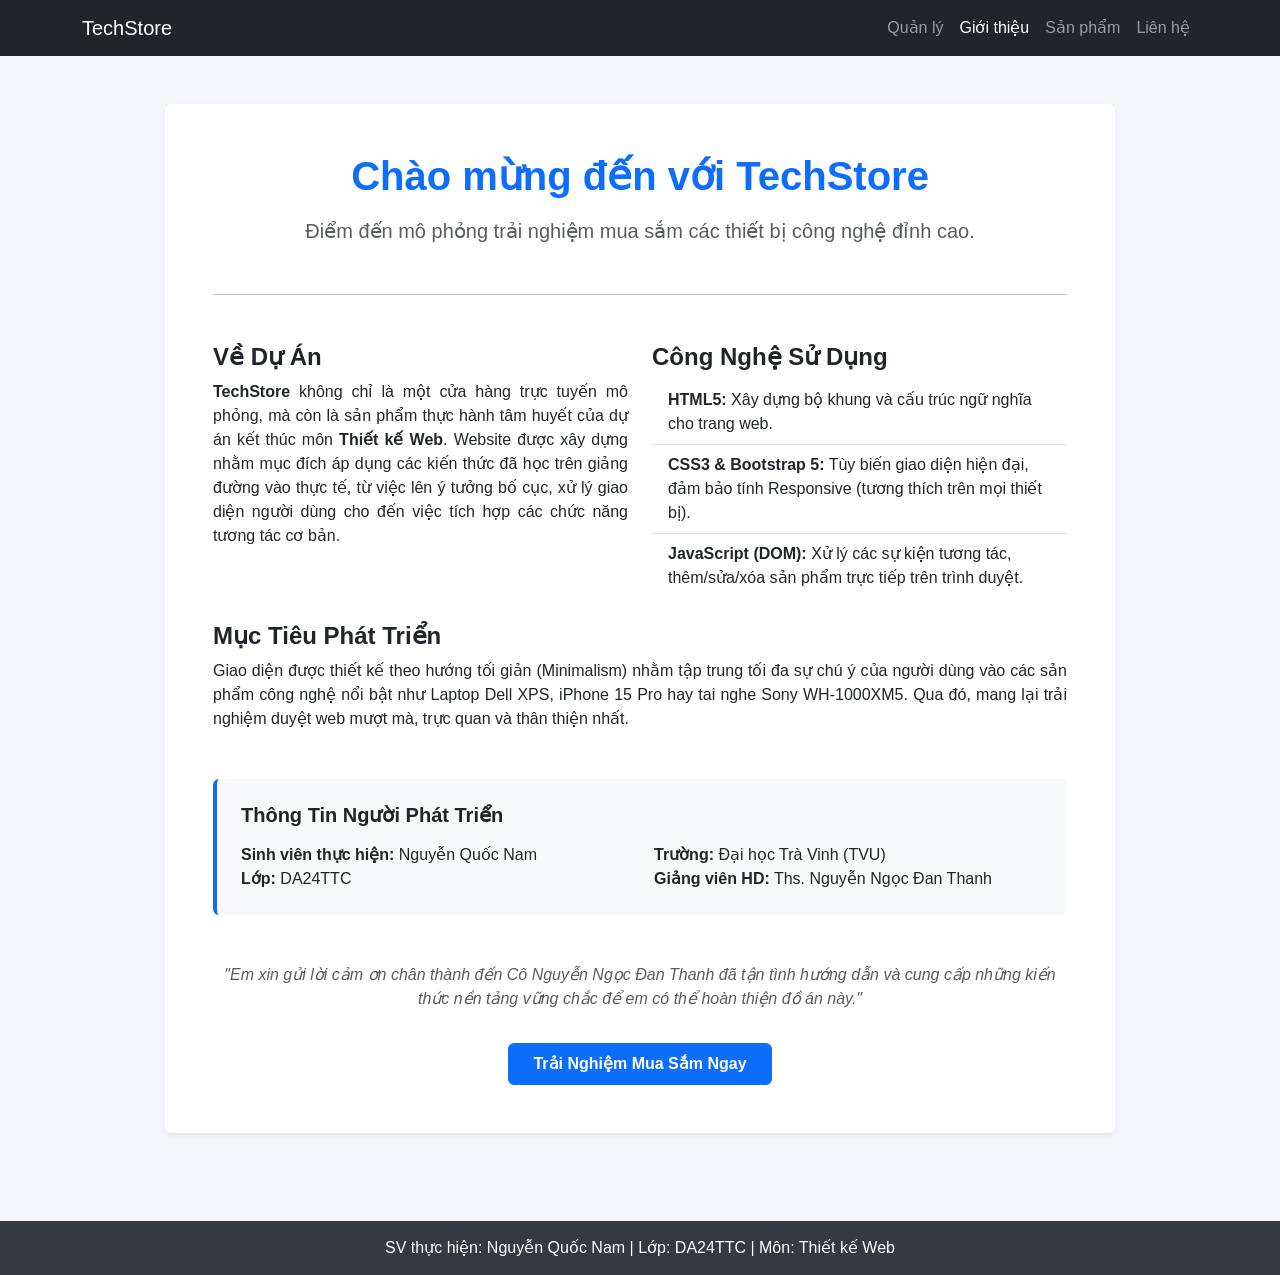
<file: html/gioi-thieu.html>
<!DOCTYPE html>
<html lang="vi">
<head>
    <meta charset="utf-8">
    <title>Giới Thiệu - TechStore</title>
    <link href="https://cdn.jsdelivr.net/npm/bootstrap@5.3.8/dist/css/bootstrap.min.css" rel="stylesheet">
    <link rel="stylesheet" href="../css/style.css">
</head>
<body>
    <nav class="navbar navbar-expand-lg navbar-dark bg-dark">
        <div class="container">
            <a class="navbar-brand" href="../index.html">TechStore</a>
            <button class="navbar-toggler" type="button" data-bs-toggle="collapse" data-bs-target="#navbarNav" aria-controls="navbarNav" aria-expanded="false" aria-label="Toggle navigation">
                <span class="navbar-toggler-icon"></span>
            </button>
            <div class="collapse navbar-collapse" id="navbarNav">
                <ul class="navbar-nav ms-auto">
                    <li class="nav-item"><a class="nav-link" href="../index.html">Quản lý</a></li>
                    <li class="nav-item"><a class="nav-link active" href="gioi-thieu.html">Giới thiệu</a></li>
                    <li class="nav-item"><a class="nav-link" href="san-pham.html">Sản phẩm</a></li>
                    <li class="nav-item"><a class="nav-link" href="lien-he.html">Liên hệ</a></li>
                </ul>
            </div>
        </div>
    </nav>

    <div class="container my-5">
    <div class="row justify-content-center">
        <div class="col-lg-10 bg-white p-5 shadow-sm rounded">
            
            <!-- Phần Header Giới thiệu -->
            <div class="text-center mb-5">
                <h1 class="fw-bold text-primary mb-3">Chào mừng đến với TechStore</h1>
                <p class="text-muted fs-5">Điểm đến mô phỏng trải nghiệm mua sắm các thiết bị công nghệ đỉnh cao.</p>
            </div>

            <hr class="mb-5">

            <!-- Phần Nội dung chi tiết -->
            <div class="row mb-4">
                <div class="col-md-6 mb-4 mb-md-0">
                    <h4 class="fw-bold"><i class="bi bi-info-circle text-info"></i> Về Dự Án</h4>
                    <p style="text-align: justify;">
                        <strong>TechStore</strong> không chỉ là một cửa hàng trực tuyến mô phỏng, mà còn là sản phẩm thực hành tâm huyết của dự án kết thúc môn <strong>Thiết kế Web</strong>. 
                        Website được xây dựng nhằm mục đích áp dụng các kiến thức đã học trên giảng đường vào thực tế, từ việc lên ý tưởng bố cục, xử lý giao diện người dùng cho đến việc tích hợp các chức năng tương tác cơ bản.
                    </p>
                </div>
                <div class="col-md-6">
                    <h4 class="fw-bold"><i class="bi bi-laptop text-info"></i> Công Nghệ Sử Dụng</h4>
                    <ul class="list-group list-group-flush">
                        <li class="list-group-item"><strong>HTML5:</strong> Xây dựng bộ khung và cấu trúc ngữ nghĩa cho trang web.</li>
                        <li class="list-group-item"><strong>CSS3 & Bootstrap 5:</strong> Tùy biến giao diện hiện đại, đảm bảo tính Responsive (tương thích trên mọi thiết bị).</li>
                        <li class="list-group-item"><strong>JavaScript (DOM):</strong> Xử lý các sự kiện tương tác, thêm/sửa/xóa sản phẩm trực tiếp trên trình duyệt.</li>
                    </ul>
                </div>
            </div>

            <!-- Phần Mục tiêu -->
            <div class="mb-5">
                <h4 class="fw-bold">Mục Tiêu Phát Triển</h4>
                <p style="text-align: justify;">
                    Giao diện được thiết kế theo hướng tối giản (Minimalism) nhằm tập trung tối đa sự chú ý của người dùng vào các sản phẩm công nghệ nổi bật như Laptop Dell XPS, iPhone 15 Pro hay tai nghe Sony WH-1000XM5. Qua đó, mang lại trải nghiệm duyệt web mượt mà, trực quan và thân thiện nhất.
                </p>
            </div>

            <!-- Box Thông tin Sinh viên -->
            <div class="bg-light p-4 rounded border-start border-4 border-primary mb-4">
                <h5 class="fw-bold mb-3">Thông Tin Người Phát Triển</h5>
                <div class="row">
                    <div class="col-sm-6">
                        <ul class="list-unstyled mb-0 line-height-lg">
                            <li><strong>Sinh viên thực hiện:</strong> Nguyễn Quốc Nam</li>
                            <li><strong>Lớp:</strong> DA24TTC</li>
                        </ul>
                    </div>
                    <div class="col-sm-6">
                        <ul class="list-unstyled mb-0 line-height-lg">
                            <li><strong>Trường:</strong> Đại học Trà Vinh (TVU)</li>
                            <li><strong>Giảng viên HD:</strong> Ths. Nguyễn Ngọc Đan Thanh</li>
                        </ul>
                    </div>
                </div>
            </div>

            <!-- Lời cảm ơn -->
            <div class="text-center mt-5">
                <p class="text-muted fst-italic">
                    "Em xin gửi lời cảm ơn chân thành đến Cô Nguyễn Ngọc Đan Thanh đã tận tình hướng dẫn và cung cấp những kiến thức nền tảng vững chắc để em có thể hoàn thiện đồ án này."
                </p>
                <a href="sanpham.html" class="btn btn-primary px-4 py-2 mt-3 fw-bold">Trải Nghiệm Mua Sắm Ngay</a>
            </div>

        </div>
    </div>
</div>

    <footer class="text-center">
        <p class="mb-0">SV thực hiện: Nguyễn Quốc Nam | Lớp: DA24TTC | Môn: Thiết kế Web</p>
    </footer>
    <script src="https://cdn.jsdelivr.net/npm/bootstrap@5.3.8/dist/js/bootstrap.bundle.min.js"></script>
    <script src="../js/script.js"></script>
</body>
</html>
</file>
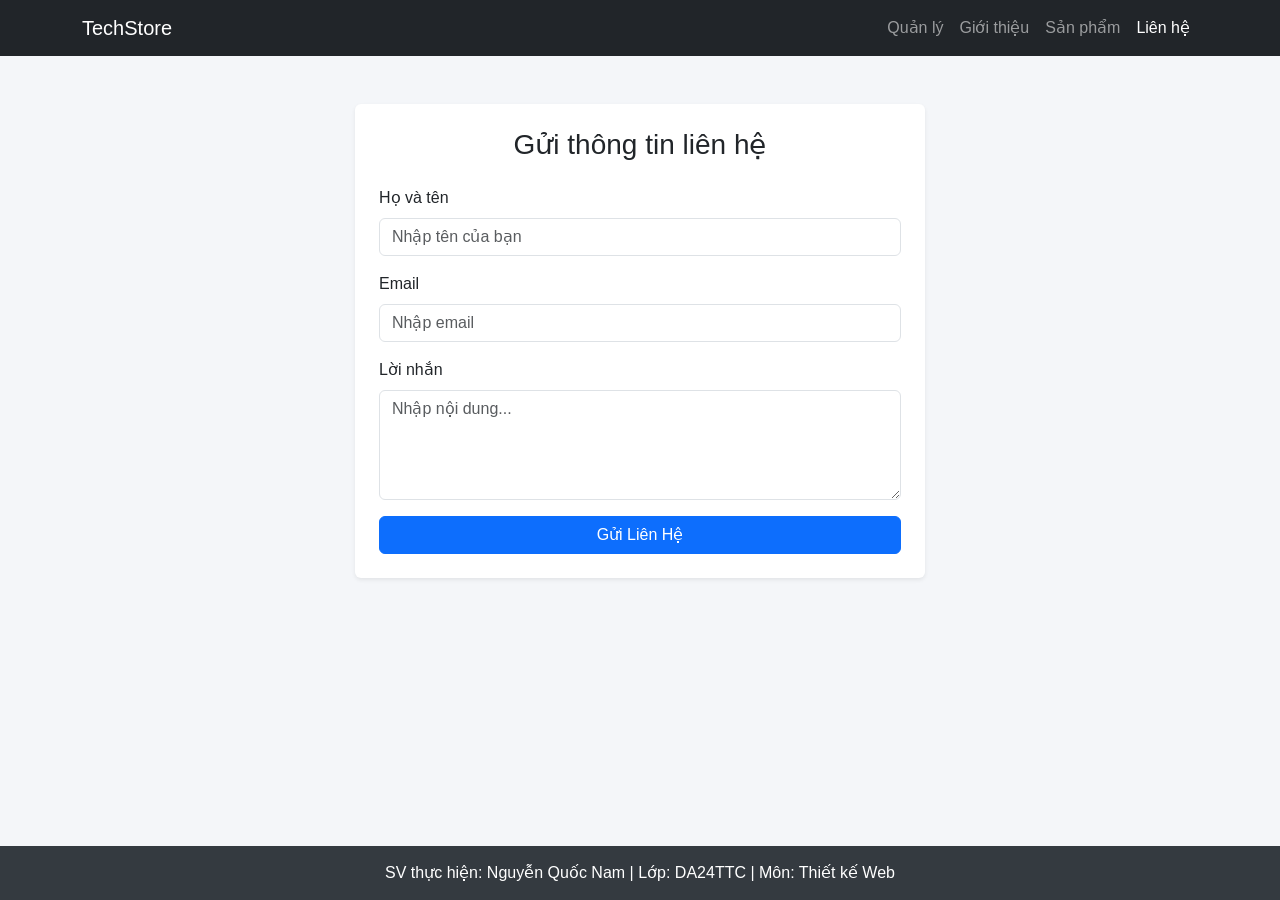
<file: html/lien-he.html>
<!DOCTYPE html>
<html lang="vi">
<head>
    <meta charset="utf-8">
    <title>Liên Hệ</title>
    <link href="https://cdn.jsdelivr.net/npm/bootstrap@5.3.8/dist/css/bootstrap.min.css" rel="stylesheet">
    <link rel="stylesheet" href="../css/style.css">
</head>
<body>
    <nav class="navbar navbar-expand-lg navbar-dark bg-dark">
        <div class="container">
            <a class="navbar-brand" href="../index.html">TechStore</a>
            <button class="navbar-toggler" type="button" data-bs-toggle="collapse" data-bs-target="#navbarNav" aria-controls="navbarNav" aria-expanded="false" aria-label="Toggle navigation">
                <span class="navbar-toggler-icon"></span>
            </button>
            <div class="collapse navbar-collapse" id="navbarNav">
                <ul class="navbar-nav ms-auto">
                    <li class="nav-item"><a class="nav-link" href="../index.html">Quản lý</a></li>
                    <li class="nav-item"><a class="nav-link" href="gioi-thieu.html">Giới thiệu</a></li>
                    <li class="nav-item"><a class="nav-link" href="san-pham.html">Sản phẩm</a></li>
                    <li class="nav-item"><a class="nav-link active" href="lien-he.html">Liên hệ</a></li>
                </ul>
            </div>
        </div>
    </nav>

    <div class="container my-5">
        <div class="row justify-content-center">
            <div class="col-md-6 bg-white p-4 shadow-sm rounded">
                <h3 class="text-center mb-4">Gửi thông tin liên hệ</h3>
                <form>
                    <div class="mb-3">
                        <label class="form-label">Họ và tên</label>
                        <input type="text" class="form-control" placeholder="Nhập tên của bạn">
                    </div>
                    <div class="mb-3">
                        <label class="form-label">Email</label>
                        <input type="email" class="form-control" placeholder="Nhập email">
                    </div>
                    <div class="mb-3">
                        <label class="form-label">Lời nhắn</label>
                        <textarea class="form-control" rows="4" placeholder="Nhập nội dung..."></textarea>
                    </div>
                    <button type="button" class="btn btn-primary w-100" onclick="alert('Đã gửi liên hệ thành công!')">Gửi Liên Hệ</button>
                </form>
            </div>
        </div>
    </div>

    <footer class="text-center">
        <p class="mb-0">SV thực hiện: Nguyễn Quốc Nam | Lớp: DA24TTC | Môn: Thiết kế Web</p>
    </footer>
    <script src="https://cdn.jsdelivr.net/npm/bootstrap@5.3.8/dist/js/bootstrap.bundle.min.js"></script>
    <script src="../js/script.js"></script>
</body>
</html>
</file>
<file: css/style.css>
html, body {
    min-height: 100%;
}

body {
    margin: 0;
    display: flex;
    flex-direction: column;
    min-height: 100vh;
    background-color: #f4f6f9;
    font-family: Arial, sans-serif;
}

body > .container {
    flex: 1;
}

.product-card {
    transition: transform 0.2s;
}

.product-card:hover {
    transform: translateY(-5px);
    box-shadow: 0 4px 15px rgba(0,0,0,0.2) !important;
}

footer {
    background-color: #343a40;
    color: white;
    padding: 15px 0;
    margin-top: 40px;
}
</file>
